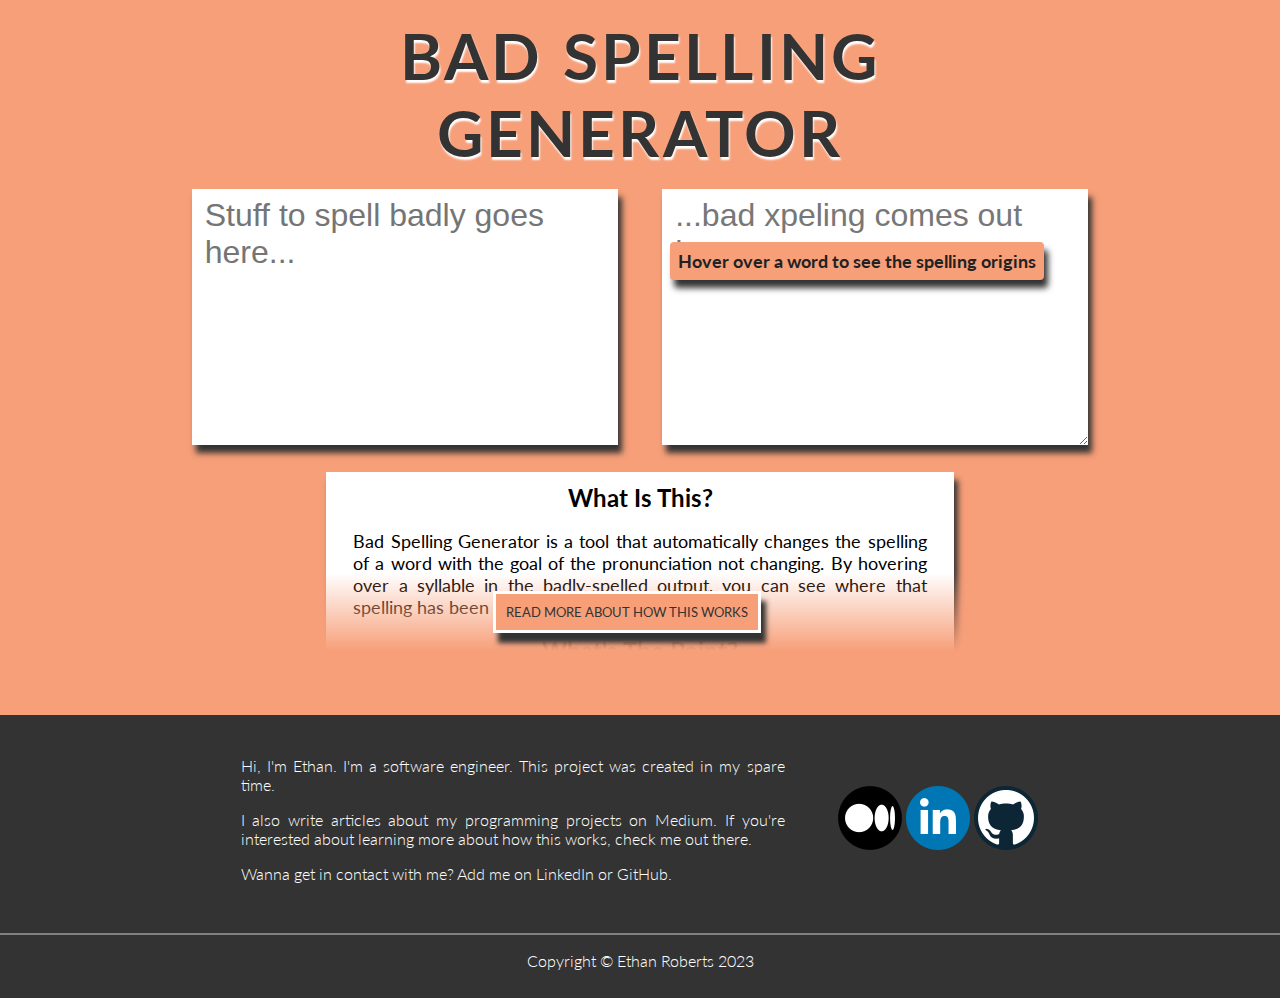
<file: frontend/index.html>
<!doctype html>
<html lang="en"></html>
<head>
        <!-- Global site tag (gtag.js) - Google Analytics -->
    <script async src="https://www.googletagmanager.com/gtag/js?id=G-76BETHHR1L"></script>
    <script>
      window.dataLayer = window.dataLayer || [];
      function gtag(){dataLayer.push(arguments);}
      gtag('js', new Date());
      gtag('config', 'G-76BETHHR1L');
    </script>
	<title>Bad Spelling Generator</title>
	<meta name="viewport" content="width=device-width, initial-scale=1.0, maximum-scale=5"/>
	<meta name="description" content="A tool for converting perfectly good text into a terribly spelt mess, while keeping the pronunciation constant.">
	<meta name="msapplication-TileColor" content="#da532c">
	<meta name="theme-color" content="#ffffff">
	<link rel="apple-touch-icon" sizes="180x180" href="./apple-touch-icon.png">
	<link rel="icon" type="image/png" sizes="32x32" href="./favicon-32x32.png">
	<link rel="icon" type="image/png" sizes="16x16" href="./favicon-16x16.png">
	<link rel="manifest" href="./site.webmanifest">
	<link rel="mask-icon" href="./safari-pinned-tab.svg" color="#5bbad5">
	<link rel="shortcut icon" href="./favicon.ico">
	<link href="./base.css" rel="stylesheet" type="text/css">
	<link rel="preconnect" href="https://fonts.gstatic.com">
	<link href="https://fonts.googleapis.com/css2?family=Lato:wght@300;400;900&display=swap" rel="stylesheet">
	<script src="https://ajax.googleapis.com/ajax/libs/jquery/1.7.1/jquery.min.js" type="text/javascript"></script>
	<script type="text/javascript" src="https://platform-api.sharethis.com/js/sharethis.js#property=5fddf81cf0765f001191cacd&product=inline-share-buttons" async="async"></script>
	<script type="text/javascript">window.onbeforeunload = function () { window.scrollTo(0, 0); }</script>
</head>
<div class="main-area">
	<h1>BAD SPELLING GENERATOR</h1>
	<div class="left-input">
		<textarea id="input" placeholder="Stuff to spell badly goes here..." maxlength="280"></textarea>
	</div>
	<div class="right-output">
		<div id="output"></div>
	</div>
	<div class="explanation" id="explanation">
		<div id="explanation-content">
			<h3>What Is This?</h3>
			<p>Bad Spelling Generator is a tool that automatically changes the spelling of a word with the goal of the pronunciation not changing. By hovering over a syllable in the badly-spelled output, you can see where that spelling has been taken from.</p>
			<h3>What's The Point?</h3>
			<p>It's mostly just a bit of fun. But it does highlight something we've all struggled with at some point in our lives.</p>
			<p>That is, that English spelling can often tell us NOTHING about how a word is pronounced. That is, the same string of letters can be pronounced completely differently even when used in the same context!</p>
			<div class="example-img-div">
				<img id="example-img" src="./potato-example.jpg" alt="Example bad spelling of potato"/>
			</div>
			<p>Ever seen the image above? It's a good example of this.</p>
			<p>If you've already been taught all the edge cases, it's not that big a deal. But say you were just learning English or you came across a new word written down that you'd never heard outloud. Are you confident you could get it right?</p>
			<p>An example of a word segment that can be pronounced in many, many ways is 'ough'. <a href="https://en.wikipedia.org/wiki/Ough_(orthography)" target="_blank" rel="noopener noreferrer">It can be pronounced 'ow', 'off', 'uff', 'oh', 'or', 'ooh' and more!</a></p>
			<p>English is confusing, but we often forget it. That's what inspired Bad Spelling Generator.</p>
			<h3>How Does It Work?</h3>
			<p class="warning">This is not a perfect tool and is constantly being improved!</p>
			<p>The core algorithm is as follows:</p>
			<ol>
				<li>Break down the input word into syllables</li>
				<li>Work out the pronunciation of each syllable</li>
				<li>Look up another word with a syllable that's pronounced the same</li>
				<li>Replace the original syllable with the new one</li>
			</ol>
			<p>It uses the International Speech Lexicon dictionary, with the help of <a href="https://github.com/timmahrt/pysle">Pysle</a> to look up the pronunciations. Because of this, it is heavily biased towards American pronunciations.</p>
			<h3>Want To Know More?</h3>
			<p><a href="https://ethanr2000.medium.com/english-spelling-is-even-worse-than-you-thought-284047e5f1d6" target="_blank" rel="noopener noreferrer">I'm writing articles on Medium about how this works, so check out my profile and follow me for more details.</a></p>
		</div>
		<p id="read-more"><a href="javascript:void(0);" id="read-more-button">READ MORE ABOUT HOW THIS WORKS</a></p>
	</div>
</div>

<div class="footer">
	<div class="row">
		<div class="col-left">
			<p>Hi, I'm Ethan. I'm a software engineer. This project was created in my spare time.</p>
			<p>I also write articles about my programming projects on Medium. If you're interested about learning more about how this works, check me out there.</p>
			<p>Wanna get in contact with me? Add me on LinkedIn or GitHub.</p>
		</div>
		<div class="col-right">
			<a href="https://medium.com/@ethanr2000"><img src="./medium-logo.png" alt="Medium Icon" class="social"/></a>
			<a href="https://www.linkedin.com/in/ethanroberts2000/"><img src="./linkedin-logo.png" alt="Linkedin Icon" class="social"/></a>
			<a href="https://github.com/ethanr-2000"><img src="./github-logo.png" alt="Github Icon" class="social"/></a>
		</div>
	</div>
	<hr noshade="noshade" style="color: #999999">
	<p id="copyright">Copyright &copy; Ethan Roberts 2023</p>
</div>
<div class="sharethis-inline-share-buttons"></div>

<script src="./spellBad.js"></script>
</file>
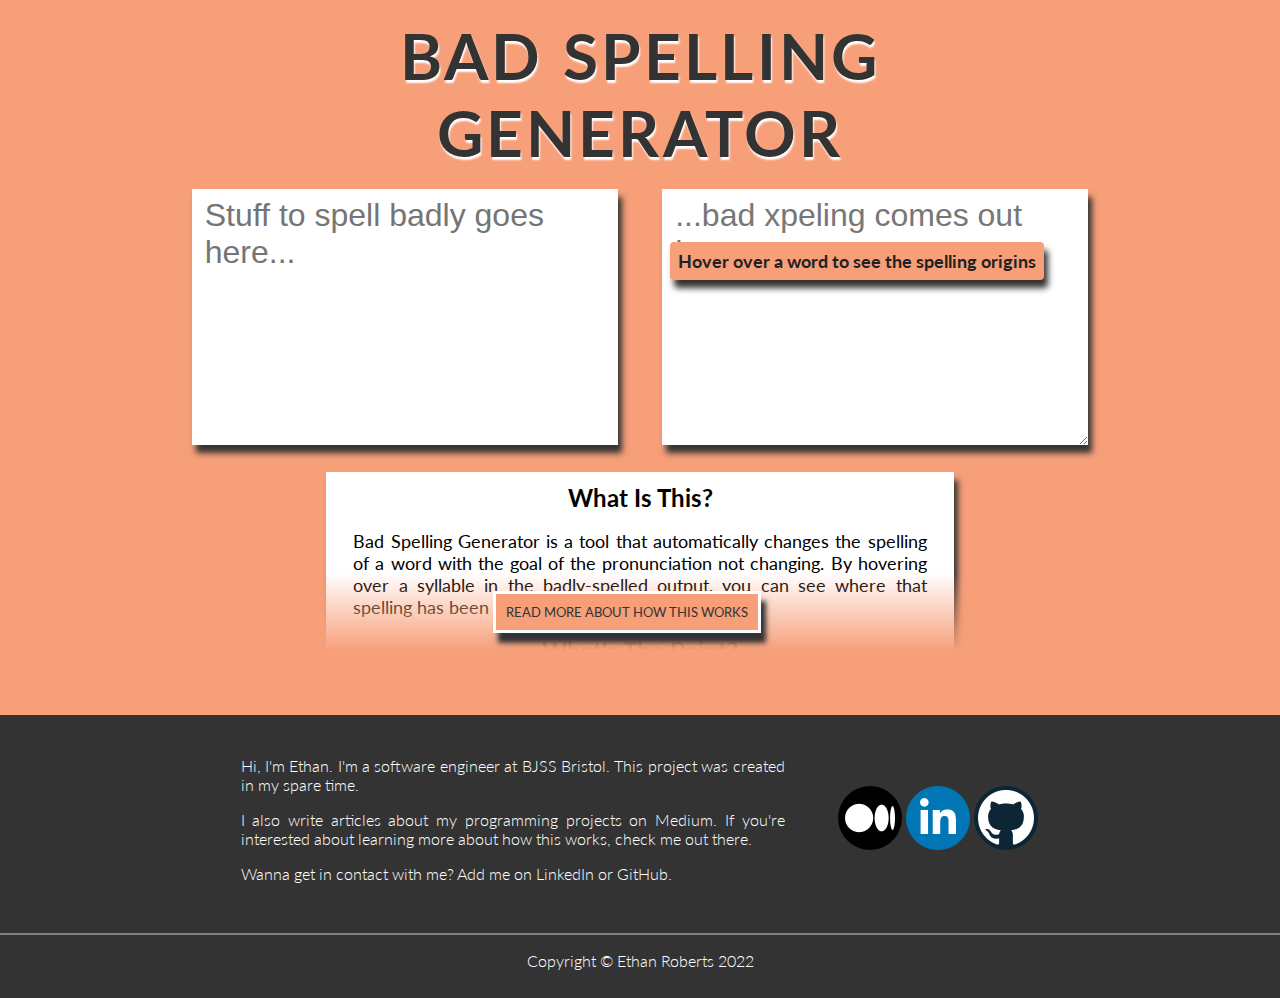
<file: templates/index.html>
<!doctype html>
<html lang="en"></html>
<head>
        <!-- Global site tag (gtag.js) - Google Analytics -->
    <script async src="https://www.googletagmanager.com/gtag/js?id=G-76BETHHR1L"></script>
    <script>
      window.dataLayer = window.dataLayer || [];
      function gtag(){dataLayer.push(arguments);}
      gtag('js', new Date());
      gtag('config', 'G-76BETHHR1L');
    </script>
	<title>Bad Spelling Generator</title>
	<meta name="viewport" content="width=device-width, initial-scale=1.0, maximum-scale=5"/>
	<meta name="description" content="A tool for converting perfectly good text into a terribly spelt mess, while keeping the pronunciation constant.">
	<meta name="msapplication-TileColor" content="#da532c">
	<meta name="theme-color" content="#ffffff">
	<link rel="apple-touch-icon" sizes="180x180" href="../static/apple-touch-icon.png">
	<link rel="icon" type="image/png" sizes="32x32" href="../static/favicon-32x32.png">
	<link rel="icon" type="image/png" sizes="16x16" href="../static/favicon-16x16.png">
	<link rel="manifest" href="../static/site.webmanifest">
	<link rel="mask-icon" href="../static/safari-pinned-tab.svg" color="#5bbad5">
	<link rel="shortcut icon" href="../static/favicon.ico">
	<link href="../static/base.css" rel="stylesheet" type="text/css">
	<link rel="preconnect" href="https://fonts.gstatic.com">
	<link href="https://fonts.googleapis.com/css2?family=Lato:wght@300;400;900&display=swap" rel="stylesheet">
	<script type="text/javascript" src="https://platform-api.sharethis.com/js/sharethis.js#property=5fddf81cf0765f001191cacd&product=inline-share-buttons" async="async"></script>
	<script type="text/javascript">window.onbeforeunload = function () { window.scrollTo(0, 0); }</script>
</head>
<div class="main-area">
	<h1>BAD SPELLING GENERATOR</h1>
	<div class="left-input">
		<textarea id="input" placeholder="Stuff to spell badly goes here..." maxlength="280"></textarea>
	</div>
	<div class="right-output">
		<div id="output"></div>
	</div>
	<div class="explanation" id="explanation">
		<div id="explanation-content">
			<h3>What Is This?</h3>
			<p>Bad Spelling Generator is a tool that automatically changes the spelling of a word with the goal of the pronunciation not changing. By hovering over a syllable in the badly-spelled output, you can see where that spelling has been taken from.</p>
			<h3>What's The Point?</h3>
			<p>It's mostly just a bit of fun. But it does highlight something we've all struggled with at some point in our lives.</p>
			<p>That is, that English spelling can often tell us NOTHING about how a word is pronounced. That is, the same string of letters can be pronounced completely differently even when used in the same context!</p>
			<div class="example-img-div">
				<img id="example-img" src="../static/potato-example.jpg" alt="Example bad spelling of potato"/>
			</div>
			<p>Ever seen the image above? It's a good example of this.</p>
			<p>If you've already been taught all the edge cases, it's not that big a deal. But say you were just learning English or you came across a new word written down that you'd never heard outloud. Are you confident you could get it right?</p>
			<p>An example of a word segment that can be pronounced in many, many ways is 'ough'. <a href="https://en.wikipedia.org/wiki/Ough_(orthography)" target="_blank" rel="noopener noreferrer">It can be pronounced 'ow', 'off', 'uff', 'oh', 'or', 'ooh' and more!</a></p>
			<p>English is confusing, but we often forget it. That's what inspired Bad Spelling Generator.</p>
			<h3>How Does It Work?</h3>
			<p class="warning">This is not a perfect tool and is constantly being improved!</p>
			<p>The core algorithm is as follows:</p>
			<ol>
				<li>Break down the input word into syllables</li>
				<li>Work out the pronunciation of each syllable</li>
				<li>Look up another word with a syllable that's pronounced the same</li>
				<li>Replace the original syllable with the new one</li>
			</ol>
			<p>It uses the International Speech Lexicon dictionary, with the help of <a href="https://github.com/timmahrt/pysle">Pysle</a> to look up the pronunciations. Because of this, it is heavily biased towards American pronunciations.</p>
			<h3>Want To Know More?</h3>
			<p><a href="https://medium.com/@ethanr2000" target="_blank" rel="noopener noreferrer">I'm writing articles on Medium about how this works, so check out my profile and follow me for more details.</a></p>
		</div>
		<p id="read-more"><a href="javascript:void(0);" id="read-more-button">READ MORE ABOUT HOW THIS WORKS</a></p>
	</div>
</div>

<div class="footer">
	<div class="row">
		<div class="col-left">
			<p>Hi, I'm Ethan. I'm a software engineer at BJSS Bristol. This project was created in my spare time.</p>
			<p>I also write articles about my programming projects on Medium. If you're interested about learning more about how this works, check me out there.</p>
			<p>Wanna get in contact with me? Add me on LinkedIn or GitHub.</p>
		</div>
		<div class="col-right">
			<a href="https://medium.com/@ethanr2000"><img src="../static/medium-logo.png" alt="Medium Icon" class="social"/></a>
			<a href="https://www.linkedin.com/in/ethanroberts2000/"><img src="../static/linkedin-logo.png" alt="Linkedin Icon" class="social"/></a>
			<a href="https://github.com/ethanr-2000"><img src="../static/github-logo.png" alt="Github Icon" class="social"/></a>
		</div>
	</div>
	<hr noshade="noshade" style="color: #999999">
	<p id="copyright">Copyright &copy; Ethan Roberts 2022</p>
</div>
<div class="sharethis-inline-share-buttons"></div>

<script src="../static/spellBadButton.js"></script>
</file>
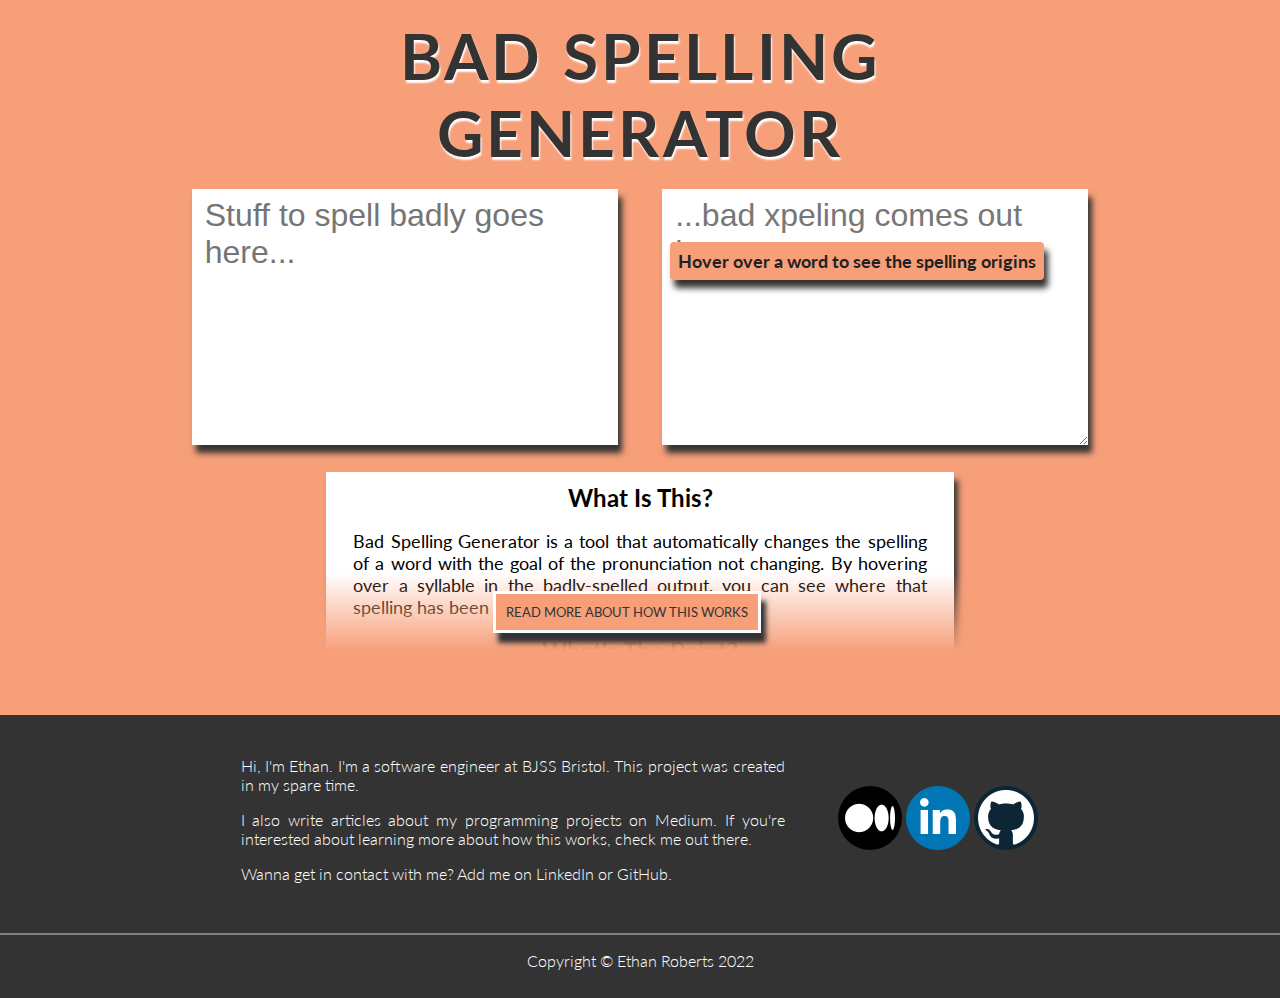
<file: frontend/templates/index.html>
<!doctype html>
<html lang="en"></html>
<head>
        <!-- Global site tag (gtag.js) - Google Analytics -->
    <script async src="https://www.googletagmanager.com/gtag/js?id=G-76BETHHR1L"></script>
    <script>
      window.dataLayer = window.dataLayer || [];
      function gtag(){dataLayer.push(arguments);}
      gtag('js', new Date());
      gtag('config', 'G-76BETHHR1L');
    </script>
	<title>Bad Spelling Generator</title>
	<meta name="viewport" content="width=device-width, initial-scale=1.0, maximum-scale=5"/>
	<meta name="description" content="A tool for converting perfectly good text into a terribly spelt mess, while keeping the pronunciation constant.">
	<meta name="msapplication-TileColor" content="#da532c">
	<meta name="theme-color" content="#ffffff">
	<link rel="apple-touch-icon" sizes="180x180" href="../static/apple-touch-icon.png">
	<link rel="icon" type="image/png" sizes="32x32" href="../static/favicon-32x32.png">
	<link rel="icon" type="image/png" sizes="16x16" href="../static/favicon-16x16.png">
	<link rel="manifest" href="../static/site.webmanifest">
	<link rel="mask-icon" href="../static/safari-pinned-tab.svg" color="#5bbad5">
	<link rel="shortcut icon" href="../static/favicon.ico">
	<link href="../static/base.css" rel="stylesheet" type="text/css">
	<link rel="preconnect" href="https://fonts.gstatic.com">
	<link href="https://fonts.googleapis.com/css2?family=Lato:wght@300;400;900&display=swap" rel="stylesheet">
	<script type="text/javascript" src="https://platform-api.sharethis.com/js/sharethis.js#property=5fddf81cf0765f001191cacd&product=inline-share-buttons" async="async"></script>
	<script type="text/javascript">window.onbeforeunload = function () { window.scrollTo(0, 0); }</script>
</head>
<div class="main-area">
	<h1>BAD SPELLING GENERATOR</h1>
	<div class="left-input">
		<textarea id="input" placeholder="Stuff to spell badly goes here..." maxlength="280"></textarea>
	</div>
	<div class="right-output">
		<div id="output"></div>
	</div>
	<div class="explanation" id="explanation">
		<div id="explanation-content">
			<h3>What Is This?</h3>
			<p>Bad Spelling Generator is a tool that automatically changes the spelling of a word with the goal of the pronunciation not changing. By hovering over a syllable in the badly-spelled output, you can see where that spelling has been taken from.</p>
			<h3>What's The Point?</h3>
			<p>It's mostly just a bit of fun. But it does highlight something we've all struggled with at some point in our lives.</p>
			<p>That is, that English spelling can often tell us NOTHING about how a word is pronounced. That is, the same string of letters can be pronounced completely differently even when used in the same context!</p>
			<div class="example-img-div">
				<img id="example-img" src="../static/potato-example.jpg" alt="Example bad spelling of potato"/>
			</div>
			<p>Ever seen the image above? It's a good example of this.</p>
			<p>If you've already been taught all the edge cases, it's not that big a deal. But say you were just learning English or you came across a new word written down that you'd never heard outloud. Are you confident you could get it right?</p>
			<p>An example of a word segment that can be pronounced in many, many ways is 'ough'. <a href="https://en.wikipedia.org/wiki/Ough_(orthography)" target="_blank" rel="noopener noreferrer">It can be pronounced 'ow', 'off', 'uff', 'oh', 'or', 'ooh' and more!</a></p>
			<p>English is confusing, but we often forget it. That's what inspired Bad Spelling Generator.</p>
			<h3>How Does It Work?</h3>
			<p class="warning">This is not a perfect tool and is constantly being improved!</p>
			<p>The core algorithm is as follows:</p>
			<ol>
				<li>Break down the input word into syllables</li>
				<li>Work out the pronunciation of each syllable</li>
				<li>Look up another word with a syllable that's pronounced the same</li>
				<li>Replace the original syllable with the new one</li>
			</ol>
			<p>It uses the International Speech Lexicon dictionary, with the help of <a href="https://github.com/timmahrt/pysle">Pysle</a> to look up the pronunciations. Because of this, it is heavily biased towards American pronunciations.</p>
			<h3>Want To Know More?</h3>
			<p><a href="https://medium.com/@ethanr2000" target="_blank" rel="noopener noreferrer">I'm writing articles on Medium about how this works, so check out my profile and follow me for more details.</a></p>
		</div>
		<p id="read-more"><a href="javascript:void(0);" id="read-more-button">READ MORE ABOUT HOW THIS WORKS</a></p>
	</div>
</div>

<div class="footer">
	<div class="row">
		<div class="col-left">
			<p>Hi, I'm Ethan. I'm a software engineer at BJSS Bristol. This project was created in my spare time.</p>
			<p>I also write articles about my programming projects on Medium. If you're interested about learning more about how this works, check me out there.</p>
			<p>Wanna get in contact with me? Add me on LinkedIn or GitHub.</p>
		</div>
		<div class="col-right">
			<a href="https://medium.com/@ethanr2000"><img src="../static/medium-logo.png" alt="Medium Icon" class="social"/></a>
			<a href="https://www.linkedin.com/in/ethanroberts2000/"><img src="../static/linkedin-logo.png" alt="Linkedin Icon" class="social"/></a>
			<a href="https://github.com/ethanr-2000"><img src="../static/github-logo.png" alt="Github Icon" class="social"/></a>
		</div>
	</div>
	<hr noshade="noshade" style="color: #999999">
	<p id="copyright">Copyright &copy; Ethan Roberts 2022</p>
</div>
<div class="sharethis-inline-share-buttons"></div>

<script src="../static/spellBad.js"></script>
</file>
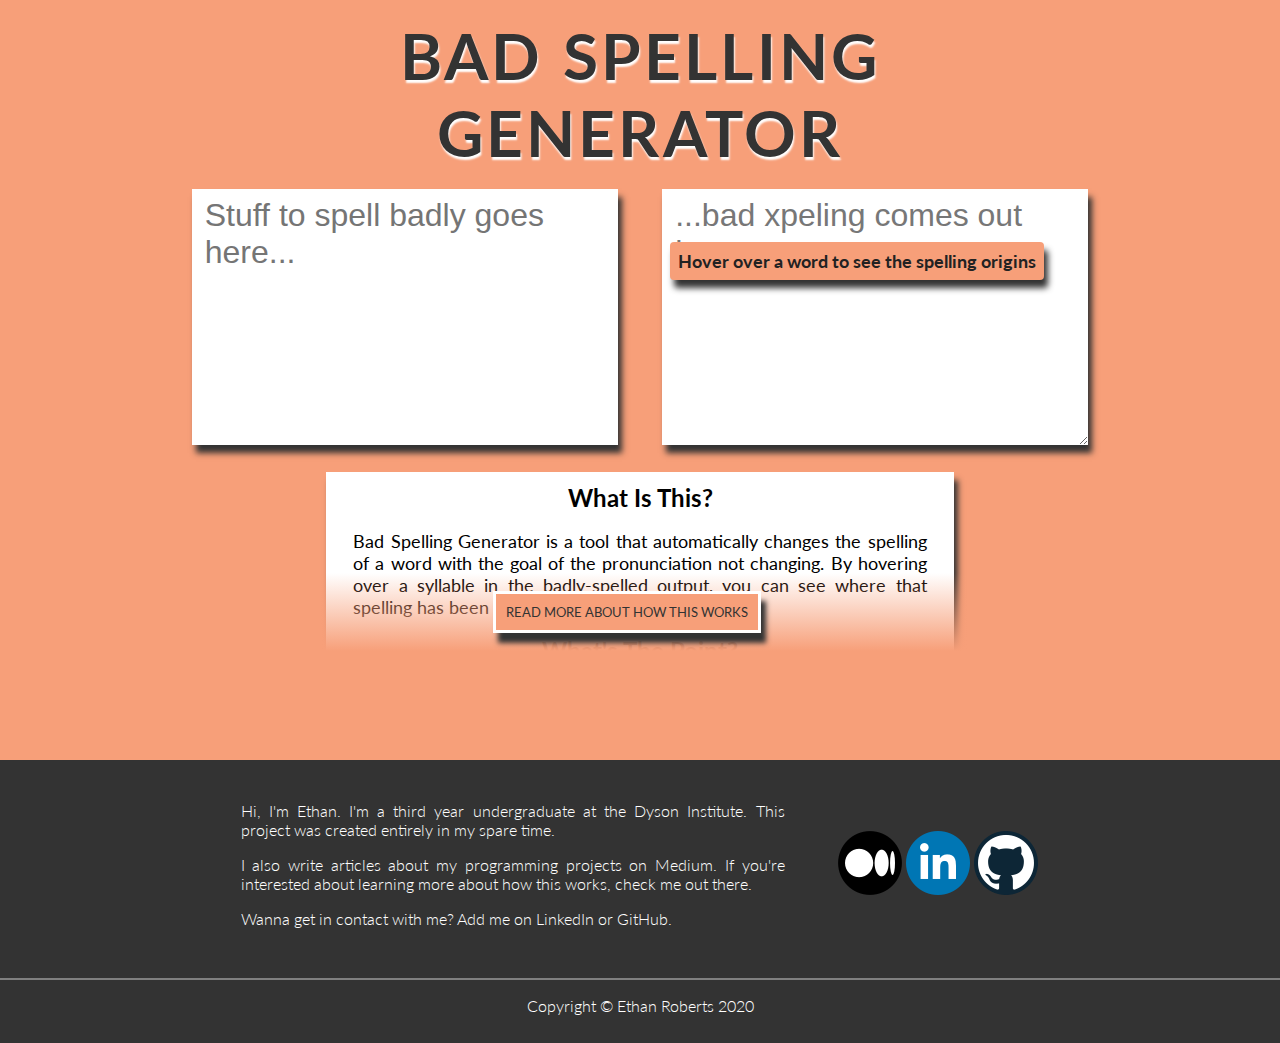
<file: webapp/templates/index.html>
<!doctype html>
<html lang="en"></html>
<head>
        <!-- Global site tag (gtag.js) - Google Analytics -->
    <script async src="https://www.googletagmanager.com/gtag/js?id=G-76BETHHR1L"></script>
    <script>
      window.dataLayer = window.dataLayer || [];
      function gtag(){dataLayer.push(arguments);}
      gtag('js', new Date());
      gtag('config', 'G-76BETHHR1L');
    </script>
	<title>Bad Spelling Generator</title>
	<meta name="viewport" content="width=device-width, initial-scale=1.0, maximum-scale=5"/>
	<meta name="description" content="A tool for converting perfectly good text into a terribly spelt mess, while keeping the pronunciation constant.">
	<meta name="msapplication-TileColor" content="#da532c">
	<meta name="theme-color" content="#ffffff">
	<link rel="apple-touch-icon" sizes="180x180" href="../static/apple-touch-icon.png">
	<link rel="icon" type="image/png" sizes="32x32" href="../static/favicon-32x32.png">
	<link rel="icon" type="image/png" sizes="16x16" href="../static/favicon-16x16.png">
	<link rel="manifest" href="../static/site.webmanifest">
	<link rel="mask-icon" href="../static/safari-pinned-tab.svg" color="#5bbad5">
	<link rel="shortcut icon" href="../static/favicon.ico">
	<link href="../static/base.css" rel="stylesheet" type="text/css">
	<link rel="preconnect" href="https://fonts.gstatic.com">
	<link href="https://fonts.googleapis.com/css2?family=Lato:wght@300;400;900&display=swap" rel="stylesheet">
	<script src="https://ajax.googleapis.com/ajax/libs/jquery/1.7.1/jquery.min.js" type="text/javascript"></script>
	<script data-ad-client="ca-pub-3763534183103616" async src="https://pagead2.googlesyndication.com/pagead/js/adsbygoogle.js"></script>
	<script type="text/javascript" src="https://platform-api.sharethis.com/js/sharethis.js#property=5fddf81cf0765f001191cacd&product=inline-share-buttons" async="async"></script>
	<div id="fb-root"></div>
	<script async defer crossorigin="anonymous" src="https://connect.facebook.net/en_GB/sdk.js#xfbml=1&version=v9.0&appId=308323847240287&autoLogAppEvents=1" nonce="VM8dAT0I"></script>
	<script type="text/javascript">window.onbeforeunload = function () { window.scrollTo(0, 0); }</script>
</head>
<div class="main-area">
	<h1>BAD SPELLING GENERATOR</h1>
	<div class="left-input">
		<textarea id="input" placeholder="Stuff to spell badly goes here..." maxlength="280"></textarea>
	</div>
	<div class="right-output">
		<div id="output"></div>
	</div>
	<div class="explanation" id="explanation">
		<div id="explanation-content">
			<h3>What Is This?</h3>
			<p>Bad Spelling Generator is a tool that automatically changes the spelling of a word with the goal of the pronunciation not changing. By hovering over a syllable in the badly-spelled output, you can see where that spelling has been taken from.</p>
			<h3>What's The Point?</h3>
			<p>It's mostly just a bit of fun. But it does highlight something we've all struggled with at some point in our lives.</p>
			<p>That is, that English spelling can often tell us NOTHING about how a word is pronounced. That is, the same string of letters can be pronounced completely differently even when used in the same context!</p>
			<div class="example-img-div">
				<img id="example-img" src="../static/potato-example.jpg" alt="Example bad spelling of potato"/>
			</div>
			<p>Ever seen the image above? It's a good example of this.</p>
			<p>If you've already been taught all the edge cases, it's not that big a deal. But say you were just learning English or you came across a new word written down that you'd never heard outloud. Are you confident you could get it right?</p>
			<p>An example of a word segment that can be pronounced in many, many ways is 'ough'. <a href="https://en.wikipedia.org/wiki/Ough_(orthography)" target="_blank" rel="noopener noreferrer">It can be pronounced 'ow', 'off', 'uff', 'oh', 'or', 'ooh' and more!</a></p>
			<p>English is confusing, but we often forget it. That's what inspired Bad Spelling Generator.</p>
			<h3>How Does It Work?</h3>
			<p class="warning">This is not a perfect tool and is constantly being improved!</p>
			<p>The core algorithm is as follows:</p>
			<ol>
				<li>Break down the input word into syllables</li>
				<li>Work out the pronunciation of each syllable</li>
				<li>Look up another word with a syllable that's pronounced the same</li>
				<li>Replace the original syllable with the new one</li>
			</ol>
			<p>It uses the International Speech Lexicon dictionary, with the help of <a href="https://github.com/timmahrt/pysle">Pysle</a> to look up the pronunciations. Because of this, it is heavily biased towards American pronunciations.</p>
			<h3>Want To Know More?</h3>
			<p><a href="https://medium.com/@ethanr2000" target="_blank" rel="noopener noreferrer">I'm writing articles on Medium about how this works, so check out my profile and follow me for more details.</a></p>
		</div>
		<p id="read-more"><a href="javascript:void(0);" id="read-more-button">READ MORE ABOUT HOW THIS WORKS</a></p>
	</div>
	<div class="fb-comments-background">
		<div class="fb-comments" data-href="https://www.badspellinggenerator.com" data-width="100%" data-numposts="5"></div>
	</div>
</div>

<div class="footer">
	<div class="row">
		<div class="col-left">
			<p>Hi, I'm Ethan. I'm a third year undergraduate at the Dyson Institute. This project was created entirely in my spare time.</p>
			<p>I also write articles about my programming projects on Medium. If you're interested about learning more about how this works, check me out there.</p>
			<p>Wanna get in contact with me? Add me on LinkedIn or GitHub.</p>
		</div>
		<div class="col-right">
			<a href="https://medium.com/@ethanr2000"><img src="../static/medium-logo.png" alt="Medium Icon" class="social"/></a>
			<a href="https://www.linkedin.com/in/ethanroberts2000/"><img src="../static/linkedin-logo.png" alt="Linkedin Icon" class="social"/></a>
			<a href="https://github.com/ethanr-2000"><img src="../static/github-logo.png" alt="Github Icon" class="social"/></a>
		</div>
	</div>
	<hr noshade="noshade" style="color: #999999">
	<p id="copyright">Copyright &copy; Ethan Roberts 2020</p>
</div>
<div class="sharethis-inline-share-buttons"></div>

<script src="../static/spellBadButton.js"></script>
</file>
<file: frontend/base.css>
body, html {
	background: #f79f79;
	min-width: 850px;
	margin-left: 0;
	margin-right: 0;
	padding: 0;
	margin-bottom: -1%;
	overflow-x: hidden
}

h1 {
	width: 100%;
	text-align: center;
	margin-bottom: 2%;
	margin-top: 1%;
	letter-spacing: 0.05em;
	font-family: 'Lato', sans-serif;
	font-size: 400%;
	color: #333333;
	text-shadow: 1px 3px 2px white;
}

.main-area {
	width: 70%;
	min-width: 850px;
	height: 50%;
	margin: auto;
}

.left-input {
	width: 47.5%;
	float: left;
	margin-bottom: 3%;
}

.right-output {
	width: 47.5%;
	float: right;
	margin-bottom: 3%;
}

#input, #output {
	box-shadow: 4px 8px 6px #333333;
	border: none;
	resize: none;
	outline: none;
	font: xx-large sans-serif;
	font-weight: normal;
	width: 100%;
	height: 8em;
	padding: 2% 3% 3%;
	box-sizing: border-box;
	background-color: #ffffff;
	overflow-y: scroll;
	display: flex;
	flex-wrap: wrap;
	white-space: pre-wrap;
	align-items: flex-start;
	align-content: flex-start;
}

#output {
	overflow-y: hidden;
	resize: vertical;
	min-height: 8em;
}

.hlight {
	background-color: #ffe279;
}

[data-tooltip]:before {
	content: attr(data-tooltip);
	position: absolute;
	opacity: 0;
	display: inline-block;
	pointer-events: none;
	z-index: 1;

	border-radius: 4px;
	background: #f79f79;
	box-shadow: 4px 8px 6px #333333;

	transition: all 0.1s;
	padding: 8px;
	color: #222222;
	box-sizing: border-box;
	font-family: 'Lato', sans-serif;
	font-size: large;
	font-weight: 700;
	text-align: center;
	white-space: pre-wrap;
}

[data-tooltip]:after {
	display: block;
	position: absolute;
	opacity: 0;
	height: 0;
	width: 0;
	border: 10px solid transparent;
	border-bottom-color: #f79f79;
	transition: all 0.1s;
	content: "";
}

[data-tooltip]:hover:before {
	opacity: 1;
	margin-top: 45px;
	margin-left: -5px;
}

[data-tooltip]:hover:after {
	opacity: 1;

	margin-top: -10px;
	margin-left: 5px;
}

[data-placeholder-tooltip]:before {
	content: attr(data-placeholder-tooltip);
	position: absolute;
	display: inline-block;
	pointer-events: none;
	z-index: 1;

	border-radius: 4px;
	background: #f79f79;
	box-shadow: 4px 8px 6px #333333;

	transition: all 0.1s;
	padding: 8px;
	margin-top: 45px;
	margin-left: -5px;
	color: #222222;
	box-sizing: border-box;
	font-family: 'Lato', sans-serif;
	font-size: large;
	font-weight: 700;
	text-align: center;
	white-space: pre-wrap;
}

[data-placeholder-tooltip]:after {
	display: block;
	position: absolute;
	height: 0;
	width: 0;
	border: 10px solid transparent;
	border-bottom-color: #f79f79;
	content: "";
	margin-top: -10px;
	margin-left: 5px;
}

.ad {
	background: white;
	height: 100px;
	width: 100%;
	position: relative;
	display: inline-block;
	box-shadow: 4px 8px 6px #333333;
	margin-bottom: 3%;
}

.explanation {
	max-height: 170px;
	height: 170px;
	margin-bottom: 3%;
	padding-bottom: 1%;
	position: relative;
	overflow: hidden;
	width: 100%;
	align-self: center;
}

.example-img-div {
	width: 100%;
	position: relative;
	margin-bottom: 3%;
	box-sizing: border-box;
}

#example-img {
	margin: auto;
	width: 40%;
	min-width: 400px;
	display: block;
	box-shadow: 0 0 3px #333333;
}

#explanation-content {
	position: relative;
	width: 70%;
	margin: auto;
	margin-bottom: 3%;
	padding: 1% 3% 1%;
	background-color: white;
	box-sizing: border-box;
	box-shadow: 4px 8px 6px #333333;
}

#explanation-content p{
	font-family: Lato, sans-serif;
	font-weight: 400;
	font-size: large;
	text-align: justify;
}

#explanation-content .warning{
	color: #e00404;
	text-align: center;
	font-weight: 700;
}

#explanation-content h3{
	margin: 2px;
	font-family: Lato, sans-serif;
	font-weight: 700;
	font-size: x-large;
	text-align: center;
}

#explanation-content ol{
	font-family: Lato, sans-serif;
	font-weight: 400;
	font-size: large;
	text-align: justify;
}

#explanation-content a{
	text-decoration: none;
	color: blue;
}

#read-more {
	z-index: 4;
	position: absolute;
	bottom: 0;
	width: 97%;
	text-align: center;
	margin: 0; padding: 30px 0;
	background-image: linear-gradient(to bottom, rgba(247,159,121,0), #f79f79);
}

#read-more-button {
	background-color: #f79f79;
	border: white solid;
	box-shadow: 5px 10px 5px #333333;
	color: #333333;
	text-decoration: none;
	font-family: Lato, sans-serif;
	font-size: small;
	font-weight: 400;
	padding: 10px;
}

.fb-comments-background {
	display: inline-block;
	background-color: white;
	position: static;
	width: 100%;
	box-shadow: 4px 8px 6px #333333;
}

.footer {
	width: 100%;
	box-sizing: border-box;
	overflow: hidden;
	position: relative;
	margin-top: 5%;
	padding-bottom: 1%;
	background-color: #333333;
	font-family: Lato, sans-serif;
	font-weight: 300;
	text-align: center;
	color: white;
}

.row {
	width: 60%;
	min-width: 850px;
	margin: auto;
	box-sizing: border-box;
	display: flex;
}

.row p {
	text-align: justify;
	width: 100%;
}

.col-left {
	box-sizing: border-box;
	flex: 70%;
	padding: 3%;
}

.col-right {
	box-sizing: border-box;
	flex: 30%;
	min-width: 200px;
	padding: 3%;
	margin: auto;
}

.footer #copyright {
	text-align: center;
}

@media (max-device-width: 600px)  {
	body, html {
		min-width: 0;
	}

	h1 {
		font-size: 250%;
	}

	.main-area {
		width: 90%;
		min-width: 0;
	}

	.left-input {
		display: block;
		width: 100%;
		height: 40%;
	}

	.right-output {
		display: block;
		width: 100%;
		height: 40%;
		margin-bottom: 5%;
	}

	#input, #output {
		font: x-large sans-serif;
		height: 7em;
		box-shadow: 3px 7px 5px #333333;
	}

	#output {
		min-height: 7em;
	}

	[data-placeholder-tooltip]:before {
		max-width: 70%;
		margin-top: 65px;
	}

	[data-placeholder-tooltip]:after {
		margin-top: -8px;
	}

	[data-tooltip]:hover:before {
		margin-top: 40px;
	}
	[data-tooltip]:hover:after {
		margin-top: -5px;
	}

	.ad {
		box-shadow: 3px 7px 5px #333333;
		margin-bottom: 5%;
	}

	.explanation {
		width: 103%;
		padding-bottom: 3%;
	}

	.example-img-div {
		margin-bottom: 1%;
	}

	#example-img {
		width: 100%;
		min-width: 0;
		box-shadow: 0 0 2px #333333;
	}

	#explanation-content {
		width: 97%;
		padding: 2%;
		margin-left: 0;
		box-shadow: 3px 7px 5px #333333;
	}

	#explanation-content p {
		font-size: medium;
		text-align: justify;
	}

	#explanation-content ol{
		padding-right: 10%;
	}

	#read-more {
		width: 100%;
	}

	.fb-comments-background {
		box-shadow: 3px 7px 5px #333333;
	}

	.footer {
		margin-top: 8%;
		padding-bottom: 15%;
	}

	.row {
		padding: 3%;
		width: 100%;
		min-width: 100%;
		text-align: center;
		flex-direction: column;
	}

	.row p {
		text-align: center;
	}

	.col-left {
		flex: 100%;
		width: 100%;
		padding: 2%;
	}

	.col-right {
		flex: 100%;
		width: 100%;
		padding: 2%;
	}
}
</file>
<file: static/base.css>
body, html {
	background: #f79f79;
	min-width: 850px;
	margin-left: 0;
	margin-right: 0;
	padding: 0;
	margin-bottom: -1%;
	overflow-x: hidden
}

h1 {
	width: 100%;
	text-align: center;
	margin-bottom: 2%;
	margin-top: 1%;
	letter-spacing: 0.05em;
	font-family: 'Lato', sans-serif;
	font-size: 400%;
	color: #333333;
	text-shadow: 1px 3px 2px white;
}

.main-area {
	width: 70%;
	min-width: 850px;
	height: 50%;
	margin: auto;
}

.left-input {
	width: 47.5%;
	float: left;
	margin-bottom: 3%;
}

.right-output {
	width: 47.5%;
	float: right;
	margin-bottom: 3%;
}

#input, #output {
	box-shadow: 4px 8px 6px #333333;
	border: none;
	resize: none;
	outline: none;
	font: xx-large sans-serif;
	font-weight: normal;
	width: 100%;
	height: 8em;
	padding: 2% 3% 3%;
	box-sizing: border-box;
	background-color: #ffffff;
	overflow-y: scroll;
	display: flex;
	flex-wrap: wrap;
	white-space: pre-wrap;
	align-items: flex-start;
	align-content: flex-start;
}

#output {
	overflow-y: hidden;
	resize: vertical;
	min-height: 8em;
}

.hlight {
	background-color: #ffe279;
}

[data-tooltip]:before {
	content: attr(data-tooltip);
	position: absolute;
	opacity: 0;
	display: inline-block;
	pointer-events: none;
	z-index: 1;

	border-radius: 4px;
	background: #f79f79;
	box-shadow: 4px 8px 6px #333333;

	transition: all 0.1s;
	padding: 8px;
	color: #222222;
	box-sizing: border-box;
	font-family: 'Lato', sans-serif;
	font-size: large;
	font-weight: 700;
	text-align: center;
	white-space: pre-wrap;
}

[data-tooltip]:after {
	display: block;
	position: absolute;
	opacity: 0;
	height: 0;
	width: 0;
	border: 10px solid transparent;
	border-bottom-color: #f79f79;
	transition: all 0.1s;
	content: "";
}

[data-tooltip]:hover:before {
	opacity: 1;
	margin-top: 45px;
	margin-left: -5px;
}

[data-tooltip]:hover:after {
	opacity: 1;

	margin-top: -10px;
	margin-left: 5px;
}

[data-placeholder-tooltip]:before {
	content: attr(data-placeholder-tooltip);
	position: absolute;
	display: inline-block;
	pointer-events: none;
	z-index: 1;

	border-radius: 4px;
	background: #f79f79;
	box-shadow: 4px 8px 6px #333333;

	transition: all 0.1s;
	padding: 8px;
	margin-top: 45px;
	margin-left: -5px;
	color: #222222;
	box-sizing: border-box;
	font-family: 'Lato', sans-serif;
	font-size: large;
	font-weight: 700;
	text-align: center;
	white-space: pre-wrap;
}

[data-placeholder-tooltip]:after {
	display: block;
	position: absolute;
	height: 0;
	width: 0;
	border: 10px solid transparent;
	border-bottom-color: #f79f79;
	content: "";
	margin-top: -10px;
	margin-left: 5px;
}

.ad {
	background: white;
	height: 100px;
	width: 100%;
	position: relative;
	display: inline-block;
	box-shadow: 4px 8px 6px #333333;
	margin-bottom: 3%;
}

.explanation {
	max-height: 170px;
	height: 170px;
	margin-bottom: 3%;
	padding-bottom: 1%;
	position: relative;
	overflow: hidden;
	width: 100%;
	align-self: center;
}

.example-img-div {
	width: 100%;
	position: relative;
	margin-bottom: 3%;
	box-sizing: border-box;
}

#example-img {
	margin: auto;
	width: 40%;
	min-width: 400px;
	display: block;
	box-shadow: 0 0 3px #333333;
}

#explanation-content {
	position: relative;
	width: 70%;
	margin: auto;
	margin-bottom: 3%;
	padding: 1% 3% 1%;
	background-color: white;
	box-sizing: border-box;
	box-shadow: 4px 8px 6px #333333;
}

#explanation-content p{
	font-family: Lato, sans-serif;
	font-weight: 400;
	font-size: large;
	text-align: justify;
}

#explanation-content .warning{
	color: #e00404;
	text-align: center;
	font-weight: 700;
}

#explanation-content h3{
	margin: 2px;
	font-family: Lato, sans-serif;
	font-weight: 700;
	font-size: x-large;
	text-align: center;
}

#explanation-content ol{
	font-family: Lato, sans-serif;
	font-weight: 400;
	font-size: large;
	text-align: justify;
}

#explanation-content a{
	text-decoration: none;
	color: blue;
}

#read-more {
	z-index: 4;
	position: absolute;
	bottom: 0;
	width: 97%;
	text-align: center;
	margin: 0; padding: 30px 0;
	background-image: linear-gradient(to bottom, rgba(247,159,121,0), #f79f79);
}

#read-more-button {
	background-color: #f79f79;
	border: white solid;
	box-shadow: 5px 10px 5px #333333;
	color: #333333;
	text-decoration: none;
	font-family: Lato, sans-serif;
	font-size: small;
	font-weight: 400;
	padding: 10px;
}

.fb-comments-background {
	display: inline-block;
	background-color: white;
	position: static;
	width: 100%;
	box-shadow: 4px 8px 6px #333333;
}

.footer {
	width: 100%;
	box-sizing: border-box;
	overflow: hidden;
	position: relative;
	margin-top: 5%;
	padding-bottom: 1%;
	background-color: #333333;
	font-family: Lato, sans-serif;
	font-weight: 300;
	text-align: center;
	color: white;
}

.row {
	width: 60%;
	min-width: 850px;
	margin: auto;
	box-sizing: border-box;
	display: flex;
}

.row p {
	text-align: justify;
	width: 100%;
}

.col-left {
	box-sizing: border-box;
	flex: 70%;
	padding: 3%;
}

.col-right {
	box-sizing: border-box;
	flex: 30%;
	min-width: 200px;
	padding: 3%;
	margin: auto;
}

.footer #copyright {
	text-align: center;
}

@media (max-device-width: 600px)  {
	body, html {
		min-width: 0;
	}

	h1 {
		font-size: 250%;
	}

	.main-area {
		width: 90%;
		min-width: 0;
	}

	.left-input {
		display: block;
		width: 100%;
		height: 40%;
	}

	.right-output {
		display: block;
		width: 100%;
		height: 40%;
		margin-bottom: 5%;
	}

	#input, #output {
		font: x-large sans-serif;
		height: 7em;
		box-shadow: 3px 7px 5px #333333;
	}

	#output {
		min-height: 7em;
	}

	[data-placeholder-tooltip]:before {
		max-width: 70%;
		margin-top: 65px;
	}

	[data-placeholder-tooltip]:after {
		margin-top: -8px;
	}

	[data-tooltip]:hover:before {
		margin-top: 40px;
	}
	[data-tooltip]:hover:after {
		margin-top: -5px;
	}

	.ad {
		box-shadow: 3px 7px 5px #333333;
		margin-bottom: 5%;
	}

	.explanation {
		width: 103%;
		padding-bottom: 3%;
	}

	.example-img-div {
		margin-bottom: 1%;
	}

	#example-img {
		width: 100%;
		min-width: 0;
		box-shadow: 0 0 2px #333333;
	}

	#explanation-content {
		width: 97%;
		padding: 2%;
		margin-left: 0;
		box-shadow: 3px 7px 5px #333333;
	}

	#explanation-content p {
		font-size: medium;
		text-align: justify;
	}

	#explanation-content ol{
		padding-right: 10%;
	}

	#read-more {
		width: 100%;
	}

	.fb-comments-background {
		box-shadow: 3px 7px 5px #333333;
	}

	.footer {
		margin-top: 8%;
		padding-bottom: 15%;
	}

	.row {
		padding: 3%;
		width: 100%;
		min-width: 100%;
		text-align: center;
		flex-direction: column;
	}

	.row p {
		text-align: center;
	}

	.col-left {
		flex: 100%;
		width: 100%;
		padding: 2%;
	}

	.col-right {
		flex: 100%;
		width: 100%;
		padding: 2%;
	}
}
</file>
<file: frontend/static/base.css>
body, html {
	background: #f79f79;
	min-width: 850px;
	margin-left: 0;
	margin-right: 0;
	padding: 0;
	margin-bottom: -1%;
	overflow-x: hidden
}

h1 {
	width: 100%;
	text-align: center;
	margin-bottom: 2%;
	margin-top: 1%;
	letter-spacing: 0.05em;
	font-family: 'Lato', sans-serif;
	font-size: 400%;
	color: #333333;
	text-shadow: 1px 3px 2px white;
}

.main-area {
	width: 70%;
	min-width: 850px;
	height: 50%;
	margin: auto;
}

.left-input {
	width: 47.5%;
	float: left;
	margin-bottom: 3%;
}

.right-output {
	width: 47.5%;
	float: right;
	margin-bottom: 3%;
}

#input, #output {
	box-shadow: 4px 8px 6px #333333;
	border: none;
	resize: none;
	outline: none;
	font: xx-large sans-serif;
	font-weight: normal;
	width: 100%;
	height: 8em;
	padding: 2% 3% 3%;
	box-sizing: border-box;
	background-color: #ffffff;
	overflow-y: scroll;
	display: flex;
	flex-wrap: wrap;
	white-space: pre-wrap;
	align-items: flex-start;
	align-content: flex-start;
}

#output {
	overflow-y: hidden;
	resize: vertical;
	min-height: 8em;
}

.hlight {
	background-color: #ffe279;
}

[data-tooltip]:before {
	content: attr(data-tooltip);
	position: absolute;
	opacity: 0;
	display: inline-block;
	pointer-events: none;
	z-index: 1;

	border-radius: 4px;
	background: #f79f79;
	box-shadow: 4px 8px 6px #333333;

	transition: all 0.1s;
	padding: 8px;
	color: #222222;
	box-sizing: border-box;
	font-family: 'Lato', sans-serif;
	font-size: large;
	font-weight: 700;
	text-align: center;
	white-space: pre-wrap;
}

[data-tooltip]:after {
	display: block;
	position: absolute;
	opacity: 0;
	height: 0;
	width: 0;
	border: 10px solid transparent;
	border-bottom-color: #f79f79;
	transition: all 0.1s;
	content: "";
}

[data-tooltip]:hover:before {
	opacity: 1;
	margin-top: 45px;
	margin-left: -5px;
}

[data-tooltip]:hover:after {
	opacity: 1;

	margin-top: -10px;
	margin-left: 5px;
}

[data-placeholder-tooltip]:before {
	content: attr(data-placeholder-tooltip);
	position: absolute;
	display: inline-block;
	pointer-events: none;
	z-index: 1;

	border-radius: 4px;
	background: #f79f79;
	box-shadow: 4px 8px 6px #333333;

	transition: all 0.1s;
	padding: 8px;
	margin-top: 45px;
	margin-left: -5px;
	color: #222222;
	box-sizing: border-box;
	font-family: 'Lato', sans-serif;
	font-size: large;
	font-weight: 700;
	text-align: center;
	white-space: pre-wrap;
}

[data-placeholder-tooltip]:after {
	display: block;
	position: absolute;
	height: 0;
	width: 0;
	border: 10px solid transparent;
	border-bottom-color: #f79f79;
	content: "";
	margin-top: -10px;
	margin-left: 5px;
}

.ad {
	background: white;
	height: 100px;
	width: 100%;
	position: relative;
	display: inline-block;
	box-shadow: 4px 8px 6px #333333;
	margin-bottom: 3%;
}

.explanation {
	max-height: 170px;
	height: 170px;
	margin-bottom: 3%;
	padding-bottom: 1%;
	position: relative;
	overflow: hidden;
	width: 100%;
	align-self: center;
}

.example-img-div {
	width: 100%;
	position: relative;
	margin-bottom: 3%;
	box-sizing: border-box;
}

#example-img {
	margin: auto;
	width: 40%;
	min-width: 400px;
	display: block;
	box-shadow: 0 0 3px #333333;
}

#explanation-content {
	position: relative;
	width: 70%;
	margin: auto;
	margin-bottom: 3%;
	padding: 1% 3% 1%;
	background-color: white;
	box-sizing: border-box;
	box-shadow: 4px 8px 6px #333333;
}

#explanation-content p{
	font-family: Lato, sans-serif;
	font-weight: 400;
	font-size: large;
	text-align: justify;
}

#explanation-content .warning{
	color: #e00404;
	text-align: center;
	font-weight: 700;
}

#explanation-content h3{
	margin: 2px;
	font-family: Lato, sans-serif;
	font-weight: 700;
	font-size: x-large;
	text-align: center;
}

#explanation-content ol{
	font-family: Lato, sans-serif;
	font-weight: 400;
	font-size: large;
	text-align: justify;
}

#explanation-content a{
	text-decoration: none;
	color: blue;
}

#read-more {
	z-index: 4;
	position: absolute;
	bottom: 0;
	width: 97%;
	text-align: center;
	margin: 0; padding: 30px 0;
	background-image: linear-gradient(to bottom, rgba(247,159,121,0), #f79f79);
}

#read-more-button {
	background-color: #f79f79;
	border: white solid;
	box-shadow: 5px 10px 5px #333333;
	color: #333333;
	text-decoration: none;
	font-family: Lato, sans-serif;
	font-size: small;
	font-weight: 400;
	padding: 10px;
}

.fb-comments-background {
	display: inline-block;
	background-color: white;
	position: static;
	width: 100%;
	box-shadow: 4px 8px 6px #333333;
}

.footer {
	width: 100%;
	box-sizing: border-box;
	overflow: hidden;
	position: relative;
	margin-top: 5%;
	padding-bottom: 1%;
	background-color: #333333;
	font-family: Lato, sans-serif;
	font-weight: 300;
	text-align: center;
	color: white;
}

.row {
	width: 60%;
	min-width: 850px;
	margin: auto;
	box-sizing: border-box;
	display: flex;
}

.row p {
	text-align: justify;
	width: 100%;
}

.col-left {
	box-sizing: border-box;
	flex: 70%;
	padding: 3%;
}

.col-right {
	box-sizing: border-box;
	flex: 30%;
	min-width: 200px;
	padding: 3%;
	margin: auto;
}

.footer #copyright {
	text-align: center;
}

@media (max-device-width: 600px)  {
	body, html {
		min-width: 0;
	}

	h1 {
		font-size: 250%;
	}

	.main-area {
		width: 90%;
		min-width: 0;
	}

	.left-input {
		display: block;
		width: 100%;
		height: 40%;
	}

	.right-output {
		display: block;
		width: 100%;
		height: 40%;
		margin-bottom: 5%;
	}

	#input, #output {
		font: x-large sans-serif;
		height: 7em;
		box-shadow: 3px 7px 5px #333333;
	}

	#output {
		min-height: 7em;
	}

	[data-placeholder-tooltip]:before {
		max-width: 70%;
		margin-top: 65px;
	}

	[data-placeholder-tooltip]:after {
		margin-top: -8px;
	}

	[data-tooltip]:hover:before {
		margin-top: 40px;
	}
	[data-tooltip]:hover:after {
		margin-top: -5px;
	}

	.ad {
		box-shadow: 3px 7px 5px #333333;
		margin-bottom: 5%;
	}

	.explanation {
		width: 103%;
		padding-bottom: 3%;
	}

	.example-img-div {
		margin-bottom: 1%;
	}

	#example-img {
		width: 100%;
		min-width: 0;
		box-shadow: 0 0 2px #333333;
	}

	#explanation-content {
		width: 97%;
		padding: 2%;
		margin-left: 0;
		box-shadow: 3px 7px 5px #333333;
	}

	#explanation-content p {
		font-size: medium;
		text-align: justify;
	}

	#explanation-content ol{
		padding-right: 10%;
	}

	#read-more {
		width: 100%;
	}

	.fb-comments-background {
		box-shadow: 3px 7px 5px #333333;
	}

	.footer {
		margin-top: 8%;
		padding-bottom: 15%;
	}

	.row {
		padding: 3%;
		width: 100%;
		min-width: 100%;
		text-align: center;
		flex-direction: column;
	}

	.row p {
		text-align: center;
	}

	.col-left {
		flex: 100%;
		width: 100%;
		padding: 2%;
	}

	.col-right {
		flex: 100%;
		width: 100%;
		padding: 2%;
	}
}
</file>
<file: webapp/static/base.css>
body, html {
	background: #f79f79;
	min-width: 850px;
	margin-left: 0;
	margin-right: 0;
	padding: 0;
	margin-bottom: -1%;
	overflow-x: hidden
}

h1 {
	width: 100%;
	text-align: center;
	margin-bottom: 2%;
	margin-top: 1%;
	letter-spacing: 0.05em;
	font-family: 'Lato', sans-serif;
	font-size: 400%;
	color: #333333;
	text-shadow: 1px 3px 2px white;
}

.main-area {
	width: 70%;
	min-width: 850px;
	height: 50%;
	margin: auto;
}

.left-input {
	width: 47.5%;
	float: left;
	margin-bottom: 3%;
}

.right-output {
	width: 47.5%;
	float: right;
	margin-bottom: 3%;
}

#input, #output {
	box-shadow: 4px 8px 6px #333333;
	border: none;
	resize: none;
	outline: none;
	font: xx-large sans-serif;
	font-weight: normal;
	width: 100%;
	height: 8em;
	padding: 2% 3% 3%;
	box-sizing: border-box;
	background-color: #ffffff;
	overflow-y: scroll;
	display: flex;
	flex-wrap: wrap;
	white-space: pre-wrap;
	align-items: flex-start;
	align-content: flex-start;
}

#output {
	overflow-y: hidden;
	resize: vertical;
	min-height: 8em;
}

.hlight {
	background-color: #ffe279;
}

[data-tooltip]:before {
	content: attr(data-tooltip);
	position: absolute;
	opacity: 0;
	display: inline-block;
	pointer-events: none;
	z-index: 1;

	border-radius: 4px;
	background: #f79f79;
	box-shadow: 4px 8px 6px #333333;

	transition: all 0.1s;
	padding: 8px;
	color: #222222;
	box-sizing: border-box;
	font-family: 'Lato', sans-serif;
	font-size: large;
	font-weight: 700;
	text-align: center;
	white-space: pre-wrap;
}

[data-tooltip]:after {
	display: block;
	position: absolute;
	opacity: 0;
	height: 0;
	width: 0;
	border: 10px solid transparent;
	border-bottom-color: #f79f79;
	transition: all 0.1s;
	content: "";
}

[data-tooltip]:hover:before {
	opacity: 1;
	margin-top: 45px;
	margin-left: -5px;
}

[data-tooltip]:hover:after {
	opacity: 1;

	margin-top: -10px;
	margin-left: 5px;
}

[data-placeholder-tooltip]:before {
	content: attr(data-placeholder-tooltip);
	position: absolute;
	display: inline-block;
	pointer-events: none;
	z-index: 1;

	border-radius: 4px;
	background: #f79f79;
	box-shadow: 4px 8px 6px #333333;

	transition: all 0.1s;
	padding: 8px;
	margin-top: 45px;
	margin-left: -5px;
	color: #222222;
	box-sizing: border-box;
	font-family: 'Lato', sans-serif;
	font-size: large;
	font-weight: 700;
	text-align: center;
	white-space: pre-wrap;
}

[data-placeholder-tooltip]:after {
	display: block;
	position: absolute;
	height: 0;
	width: 0;
	border: 10px solid transparent;
	border-bottom-color: #f79f79;
	content: "";
	margin-top: -10px;
	margin-left: 5px;
}

.ad {
	background: white;
	height: 100px;
	width: 100%;
	position: relative;
	display: inline-block;
	box-shadow: 4px 8px 6px #333333;
	margin-bottom: 3%;
}

.explanation {
	max-height: 170px;
	height: 170px;
	margin-bottom: 3%;
	padding-bottom: 1%;
	position: relative;
	overflow: hidden;
	width: 100%;
	align-self: center;
}

.example-img-div {
	width: 100%;
	position: relative;
	margin-bottom: 3%;
	box-sizing: border-box;
}

#example-img {
	margin: auto;
	width: 40%;
	min-width: 400px;
	display: block;
	box-shadow: 0 0 3px #333333;
}

#explanation-content {
	position: relative;
	width: 70%;
	margin: auto;
	margin-bottom: 3%;
	padding: 1% 3% 1%;
	background-color: white;
	box-sizing: border-box;
	box-shadow: 4px 8px 6px #333333;
}

#explanation-content p{
	font-family: Lato, sans-serif;
	font-weight: 400;
	font-size: large;
	text-align: justify;
}

#explanation-content .warning{
	color: #e00404;
	text-align: center;
	font-weight: 700;
}

#explanation-content h3{
	margin: 2px;
	font-family: Lato, sans-serif;
	font-weight: 700;
	font-size: x-large;
	text-align: center;
}

#explanation-content ol{
	font-family: Lato, sans-serif;
	font-weight: 400;
	font-size: large;
	text-align: justify;
}

#explanation-content a{
	text-decoration: none;
	color: blue;
}

#read-more {
	z-index: 4;
	position: absolute;
	bottom: 0;
	width: 97%;
	text-align: center;
	margin: 0; padding: 30px 0;
	background-image: linear-gradient(to bottom, rgba(247,159,121,0), #f79f79);
}

#read-more-button {
	background-color: #f79f79;
	border: white solid;
	box-shadow: 5px 10px 5px #333333;
	color: #333333;
	text-decoration: none;
	font-family: Lato, sans-serif;
	font-size: small;
	font-weight: 400;
	padding: 10px;
}

.fb-comments-background {
	display: inline-block;
	background-color: white;
	position: static;
	width: 100%;
	box-shadow: 4px 8px 6px #333333;
}

.footer {
	width: 100%;
	box-sizing: border-box;
	overflow: hidden;
	position: relative;
	margin-top: 5%;
	padding-bottom: 1%;
	background-color: #333333;
	font-family: Lato, sans-serif;
	font-weight: 300;
	text-align: center;
	color: white;
}

.row {
	width: 60%;
	min-width: 850px;
	margin: auto;
	box-sizing: border-box;
	display: flex;
}

.row p {
	text-align: justify;
	width: 100%;
}

.col-left {
	box-sizing: border-box;
	flex: 70%;
	padding: 3%;
}

.col-right {
	box-sizing: border-box;
	flex: 30%;
	min-width: 200px;
	padding: 3%;
	margin: auto;
}

.footer #copyright {
	text-align: center;
}

@media (max-device-width: 600px)  {
	body, html {
		min-width: 0;
	}

	h1 {
		font-size: 250%;
	}

	.main-area {
		width: 90%;
		min-width: 0;
	}

	.left-input {
		display: block;
		width: 100%;
		height: 40%;
	}

	.right-output {
		display: block;
		width: 100%;
		height: 40%;
		margin-bottom: 5%;
	}

	#input, #output {
		font: x-large sans-serif;
		height: 7em;
		box-shadow: 3px 7px 5px #333333;
	}

	#output {
		min-height: 7em;
	}

	[data-placeholder-tooltip]:before {
		max-width: 70%;
		margin-top: 65px;
	}

	[data-placeholder-tooltip]:after {
		margin-top: -8px;
	}

	[data-tooltip]:hover:before {
		margin-top: 40px;
	}
	[data-tooltip]:hover:after {
		margin-top: -5px;
	}

	.ad {
		box-shadow: 3px 7px 5px #333333;
		margin-bottom: 5%;
	}

	.explanation {
		width: 103%;
		padding-bottom: 3%;
	}

	.example-img-div {
		margin-bottom: 1%;
	}

	#example-img {
		width: 100%;
		min-width: 0;
		box-shadow: 0 0 2px #333333;
	}

	#explanation-content {
		width: 97%;
		padding: 2%;
		margin-left: 0;
		box-shadow: 3px 7px 5px #333333;
	}

	#explanation-content p {
		font-size: medium;
		text-align: justify;
	}

	#explanation-content ol{
		padding-right: 10%;
	}

	#read-more {
		width: 100%;
	}

	.fb-comments-background {
		box-shadow: 3px 7px 5px #333333;
	}

	.footer {
		margin-top: 8%;
		padding-bottom: 15%;
	}

	.row {
		padding: 3%;
		width: 100%;
		min-width: 100%;
		text-align: center;
		flex-direction: column;
	}

	.row p {
		text-align: center;
	}

	.col-left {
		flex: 100%;
		width: 100%;
		padding: 2%;
	}

	.col-right {
		flex: 100%;
		width: 100%;
		padding: 2%;
	}
}
</file>
